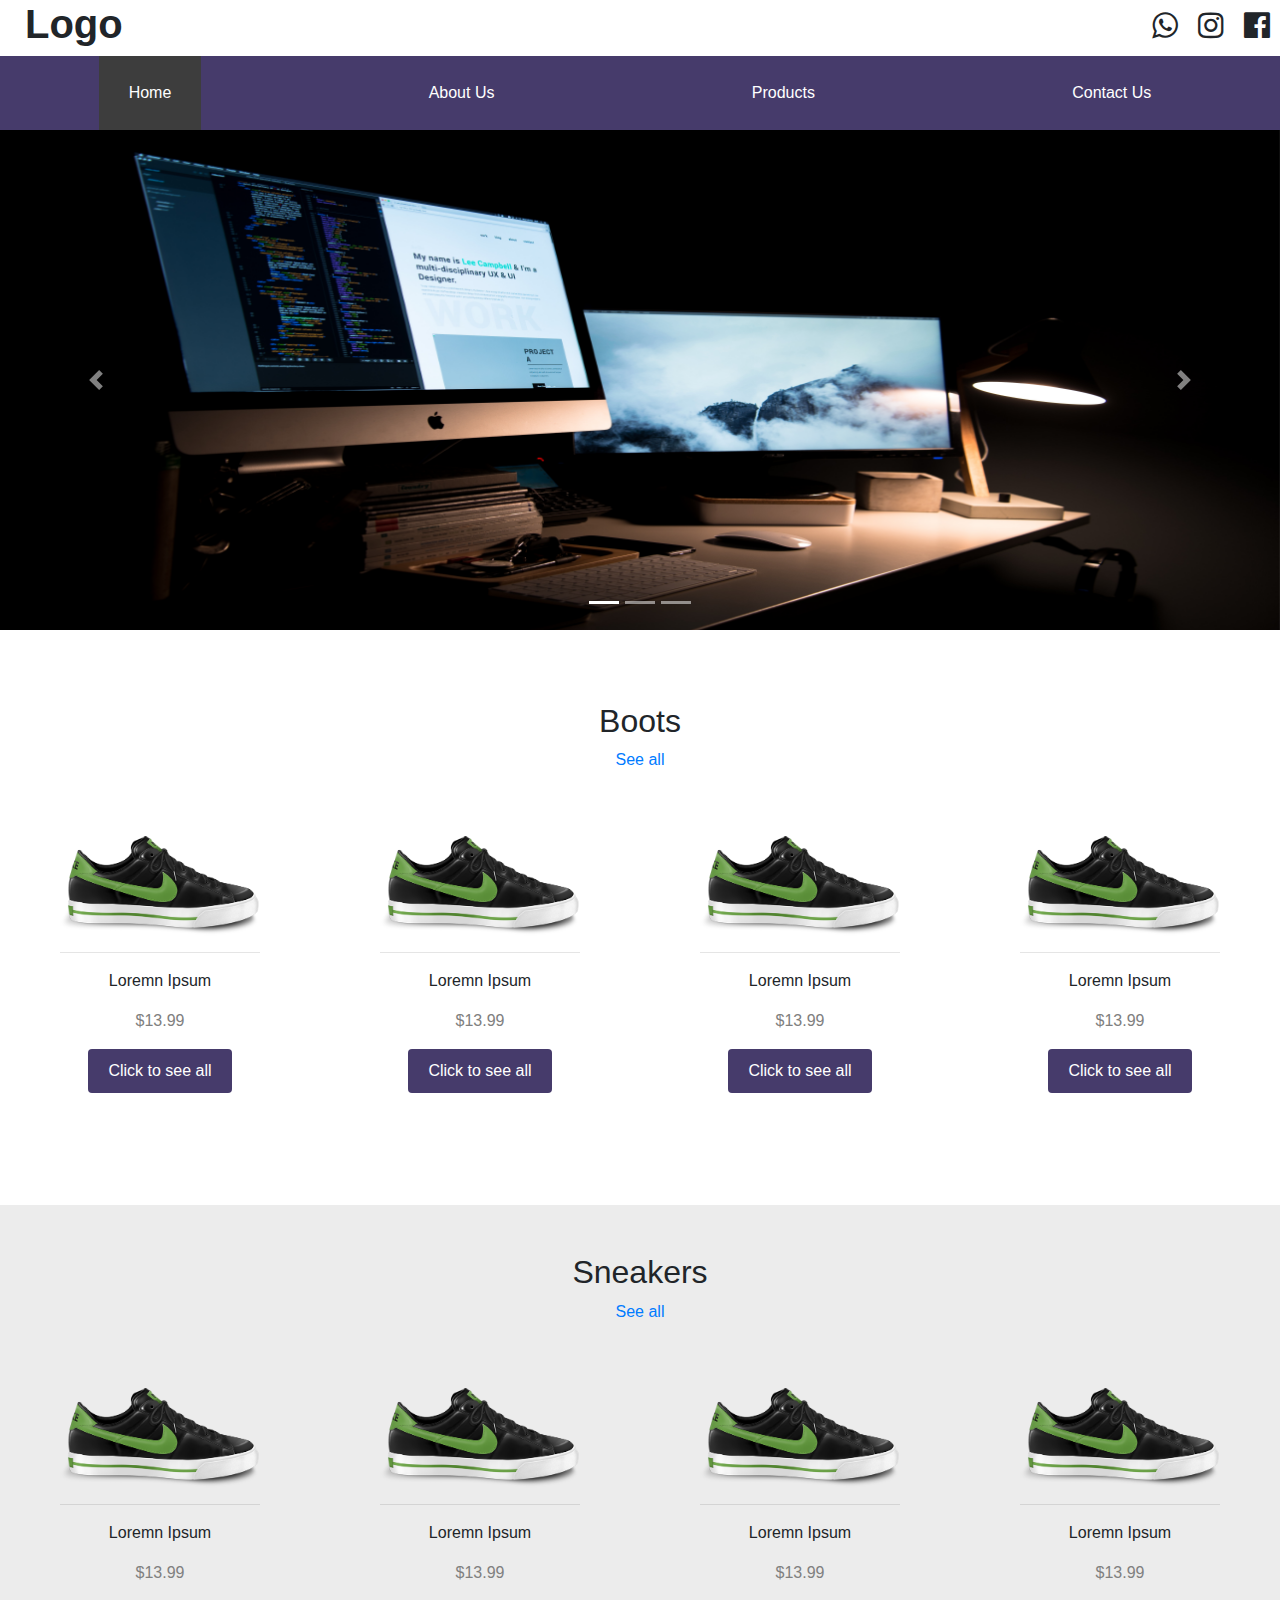
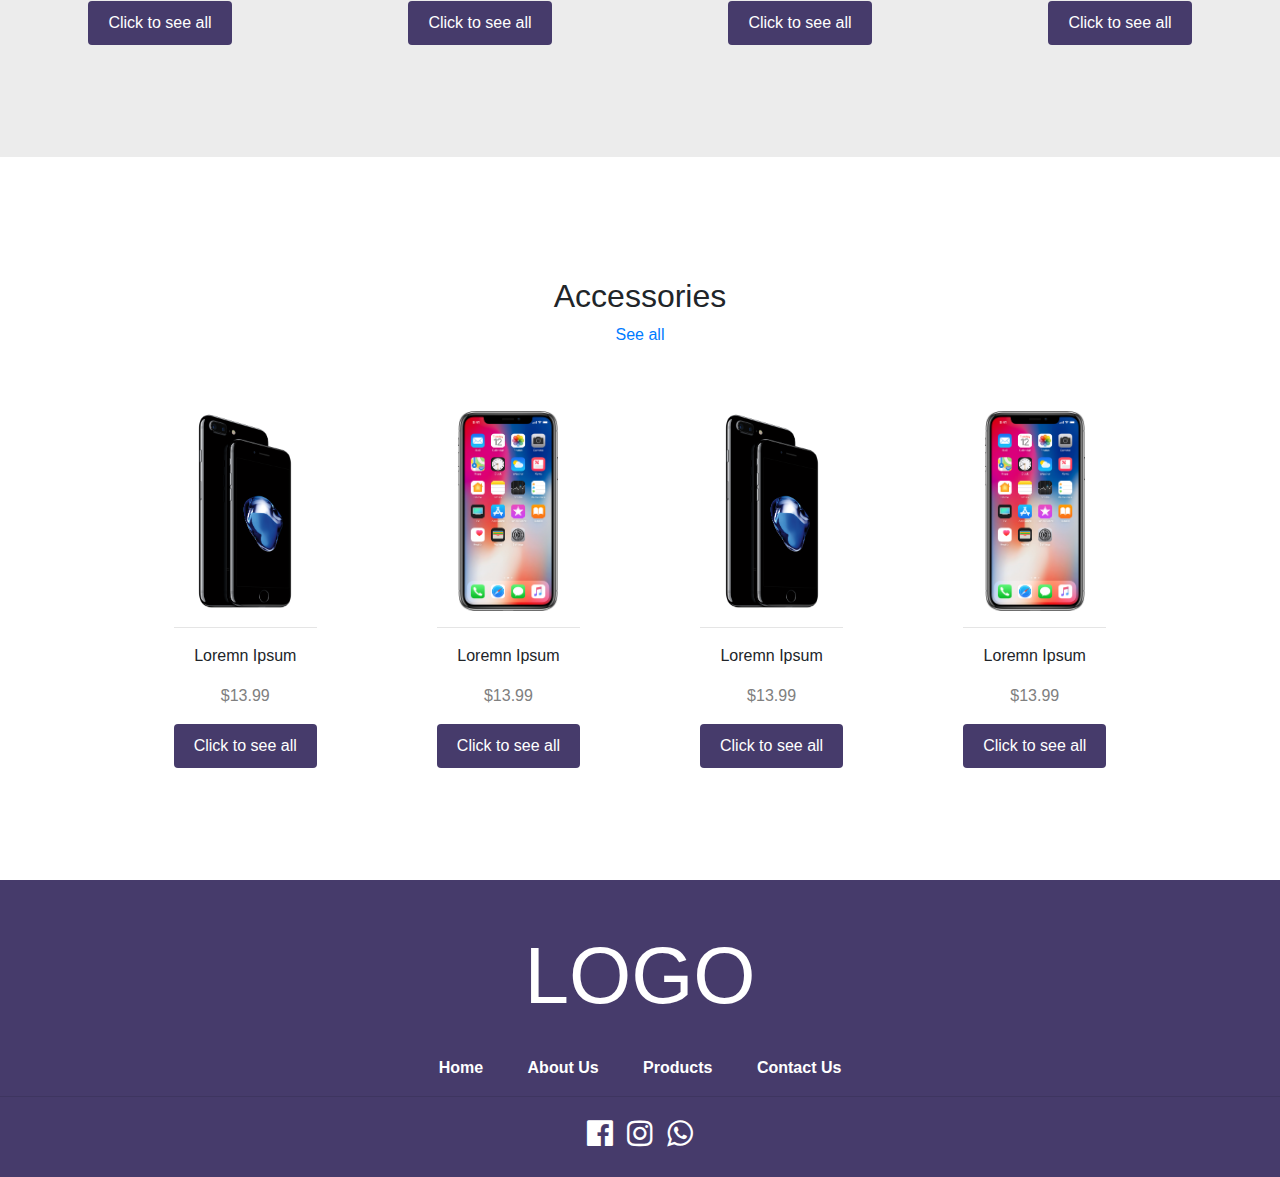
<file: Web Project 1/index.html>
<!DOCTYPE html>
<html>
<head>
	<title>Frontened</title>
	<meta charset="utf-8">
    <meta name="viewport" content="width=device-width, initial-scale=1">
    <link rel="stylesheet" type="text/css" href="./css/style.css">
    <link rel="stylesheet" href="https://maxcdn.bootstrapcdn.com/bootstrap/4.5.2/css/bootstrap.min.css">
    <link rel="stylesheet" href="https://cdnjs.cloudflare.com/ajax/libs/font-awesome/4.7.0/css/font-awesome.min.css">
    <link
      rel="shortcut icon"
      href="images/RESTO.png"/>
    <script src="./js/index.js"></script>
    <script src="https://ajax.googleapis.com/ajax/libs/jquery/3.5.1/jquery.min.js"></script>
    <script src="https://cdnjs.cloudflare.com/ajax/libs/popper.js/1.16.0/umd/popper.min.js"></script>
    <script src="https://maxcdn.bootstrapcdn.com/bootstrap/4.5.2/js/bootstrap.min.js"></script>


</head>
<body>
    <button onclick="topFunction()" id="myBtn" title="Go to top">Top</button>
	<div class="top">
	<!-- 	<img src="./images/wings logo.png" class="logo"> -->
	    <h1 class="logo" style="font-weight: bold;">Logo</h1>
	    <div>
	        <i class="fa fa-facebook-official icons" style="font-size: 30px"></i>
		    <i class="fa fa-instagram icons" style="font-size: 30px"></i>
		    <i class="fa fa-whatsapp icons" style="font-size: 30px;" ></i>
	    </div>
	</div>

	<div class="nav sticky-top" id="mynav">
        <li href="javascript:void(0);" class="icon"  onclick="myFunction()">
            <i class="fa fa-bars"></i>
        </li>
		<li  class="active">Home</li>
		<li  onclick="aboutus()">About Us</li>
		<li  onclick="products()">Products</li>
		<li  onclick="contactus()">Contact Us</li>
      
	</div>


	<div id="demo" class="carousel slide" data-ride="carousel">

        <!-- Indicators -->
        <ul class="carousel-indicators">
            <li data-target="#demo" data-slide-to="0" class="active"></li>
            <li data-target="#demo" data-slide-to="1"></li>
            <li data-target="#demo" data-slide-to="2"></li>
        </ul>
  
       <!-- The slideshow -->
       <div class="carousel-inner">
            <div class="carousel-item active">
                <img src="./images/img1.jpg" alt="Los Angeles" width="1100" height="500">
            </div>
            <div class="carousel-item">
                <img src="./images/img2.jpg" alt="Chicago" width="1100" height="500">  
            </div>
            <div class="carousel-item">
                <img src="./images/img3.jpg" alt="New York" width="1100" height="500">
            </div>
        </div>
  
        <!-- Left and right controls -->
        <a class="carousel-control-prev" href="#demo" data-slide="prev">
            <span class="carousel-control-prev-icon"></span>
        </a>
        <a class="carousel-control-next" href="#demo" data-slide="next">
            <span class="carousel-control-next-icon"></span>
        </a>
    </div>
    <br><br><br>
    <div class="gallery">
    	<h2>Boots</h2>
    	<a href="#" onclick="products()">See all</a><br><br>
    	<div class="row1">
    		<div class="column1">
    			<img src="./images/shoe.png" alt="shoe" class="shoe"><br><hr>
    			<p>Loremn Ipsum</p>
    			<p class="price">$13.99</p>
    			<button class="selfbutton" onclick="products()">Click to see all</button>
    		</div>
    		<div class="column1">
    			<img src="./images/shoe.png" alt="shoe" class="shoe"><br><hr>
    			<p>Loremn Ipsum</p>
    			<p class="price">$13.99</p>
    			<button class="selfbutton" onclick="products()">Click to see all</button>
    		</div>
    		<div class="column1">
    			<img src="./images/shoe.png" alt="shoe" class="shoe"><br><hr>
    			<p>Loremn Ipsum</p>
    			<p class="price">$13.99</p>
    			<button class="selfbutton" onclick="products()">Click to see all</button>
    		</div>
    			<div class="column1">
    			<img src="./images/shoe.png" alt="shoe" class="shoe"><br><hr>
    			<p>Loremn Ipsum</p>
    			<p class="price">$13.99</p>
    			<button class="selfbutton" onclick="products()">Click to see all</button>
    		</div>
    	</div>
    </div>

       <br><br><br>
    <div class="gallery2"><br><br>
    	<h2>Sneakers</h2>
    	<a href="#" onclick="products()">See all</a><br><br>
    	<div class="row1">
    		<div class="column1">
    			<img src="./images/shoe.png" alt="shoe" id="unk"  class="shoe" onmouseout="imagechange1()" onmouseover="imagechange()"><br><hr>
    			<p>Loremn Ipsum</p>
    			<p class="price">$13.99</p>
    			<button class="selfbutton" onclick="products()">Click to see all</button>
    		</div>
    		<div class="column1">
    			<img src="./images/shoe.png" alt="shoe" class="shoe"><br><hr>
    			<p>Loremn Ipsum</p>
    			<p class="price">$13.99</p>
    			<button class="selfbutton" onclick="products()">Click to see all</button>
    		</div>
    		<div class="column1">
    			<img src="./images/shoe.png" alt="shoe" class="shoe"><br><hr>
    			<p>Loremn Ipsum</p>
    			<p class="price">$13.99</p>
    			<button class="selfbutton" onclick="products()">Click to see all</button>
    		</div>
    			<div class="column1">
    			<img src="./images/shoe.png" alt="shoe" class="shoe"><br><hr>
    			<p>Loremn Ipsum</p>
    			<p class="price">$13.99</p>
    			<button class="selfbutton" onclick="products()">Click to see all</button>
    		</div>
    	</div><br><br><br>
    </div>

           <br><br><br>
    <div class="gallery"><br><br>
    	<h2>Accessories</h2>
    	<a href="#" onclick="products()">See all</a><br><br>
    	<div class="row1">
    		<div class="column1">
    			<img src="./images/iphone.png" alt="shoe" class="iphone"><br><hr>
    			<p>Loremn Ipsum</p>
    			<p class="price">$13.99</p>
    			<button class="selfbutton" onclick="products()">Click to see all</button>
    		</div>
    		<div class="column1">
    			<img src="./images/iphone 2.png" alt="shoe" class="iphone"><br><hr>
    			<p>Loremn Ipsum</p>
    			<p class="price">$13.99</p>
    			<button class="selfbutton" onclick="products()">Click to see all</button>
    		</div>
    		<div class="column1">
    			<img src="./images/iphone.png" alt="shoe" class="iphone"><br><hr>
    			<p>Loremn Ipsum</p>
    			<p class="price">$13.99</p>
    			<button class="selfbutton" onclick="products()">Click to see all</button>
    		</div>
    			<div class="column1">
    			<img src="./images/iphone 2.png" alt="shoe" class="iphone"><br><hr>
    			<p>Loremn Ipsum</p>
    			<p class="price">$13.99</p>
    			<button class="selfbutton" onclick="products()">Click to see all</button>
    		</div>
    	</div>
    </div><br><br><br>


    <div class="footer"><br><br>
        <h1 style="font-size: 80px; color: white;">LOGO</h1><br>
            <div class="links">
                <li >Home</li>
                <li  onclick="aboutus()">About Us</li>
                <li  onclick="products()">Products</li>
                <li  onclick="contactus()">Contact Us</li>
                <hr>

                <i class="fa fa-facebook-official f-icons " style="font-size: 30px; color:white;"></i>
                <i class="fa fa-instagram f-icons " style="font-size: 30px; color:white;"></i>
                <i class="fa fa-whatsapp f-icons " style="font-size: 30px; color:white;" ></i>
                <br><br>
        </div>
    </div>




<script type="text/javascript">
    var mybutton = document.getElementById("myBtn");
 
      // When the user scrolls down 20px from the top of the document, show the button
    window.onscroll = function() {scrollFunction()};

    function scrollFunction() {
        if (document.body.scrollTop > 20 || document.documentElement.scrollTop > 20) {
            mybutton.style.display = "block";
        }
        else {
            mybutton.style.display = "none";
        }
    }

    // When the user clicks on the button, scroll to the top of the document
    function topFunction() {
        document.body.scrollTop = 0;
        document.documentElement.scrollTop = 0;
    }
    function myFunction(){
        var x= document.getElementById('mynav');
        if(x.className === "nav"){
            x.className +=" responsive";
        }
        else{
            x.className="nav";
        }
    }


	function aboutus()
	{
		window.location.href="./Pages/about us.html";
	}
	function products()
	{
		window.location.href="./Pages/products.html";
	}
	function contactus()
	{
		window.location.href="./Pages/contact us.html";
	}
	
</script>
</body>
</html>
</file>
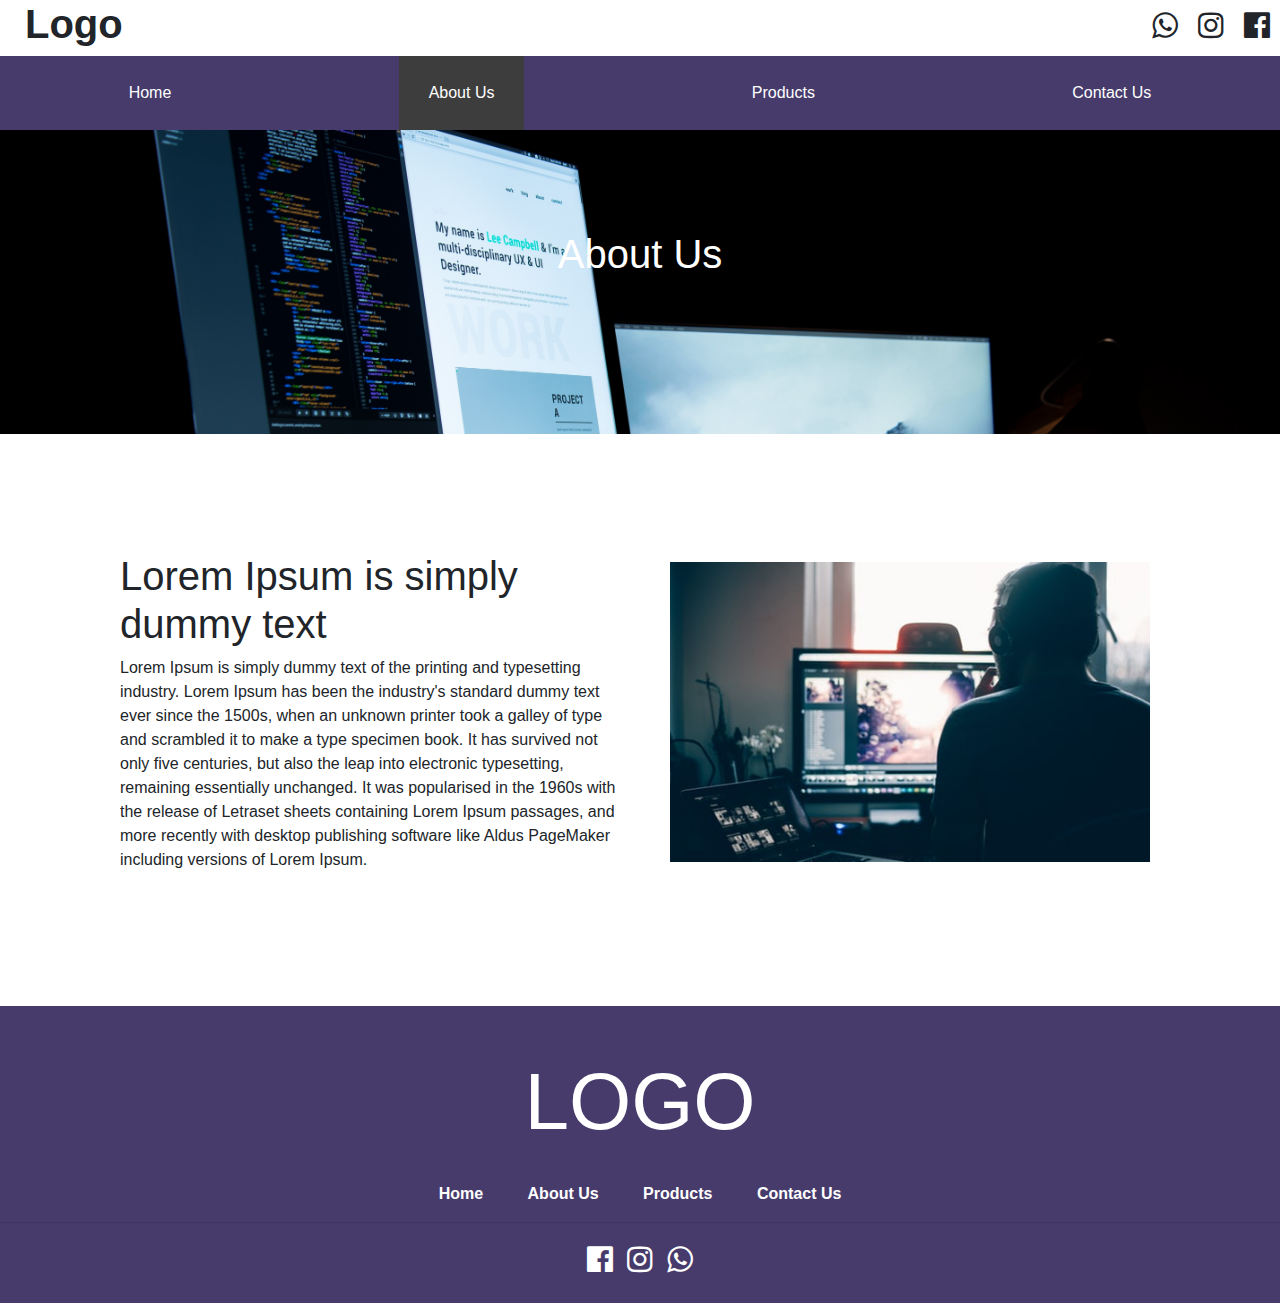
<file: Web Project 1/Pages/about us.html>
<!DOCTYPE html>
<html>
<head>
	<title>About</title>
	<meta charset="utf-8">
    <meta name="viewport" content="width=device-width, initial-scale=1">
    <link rel="stylesheet" type="text/css" href="../css/style.css">
    <link rel="stylesheet" href="https://maxcdn.bootstrapcdn.com/bootstrap/4.5.2/css/bootstrap.min.css">
    <link rel="stylesheet" href="https://cdnjs.cloudflare.com/ajax/libs/font-awesome/4.7.0/css/font-awesome.min.css">
    <script src="../js/index.js"></script>
    <script src="https://ajax.googleapis.com/ajax/libs/jquery/3.5.1/jquery.min.js"></script>
    <script src="https://cdnjs.cloudflare.com/ajax/libs/popper.js/1.16.0/umd/popper.min.js"></script>
    <script src="https://maxcdn.bootstrapcdn.com/bootstrap/4.5.2/js/bootstrap.min.js"></script>
</head>
<body>
 <button onclick="topFunction()" id="myBtn" title="Go to top">Top</button>
	<div class="top">
	<!-- 	<img src="./images/wings logo.png" class="logo"> -->
	    <h1 class="logo" style="font-weight: bold;" onclick="home()">Logo</h1>
	    <div>
	        <i class="fa fa-facebook-official icons" style="font-size: 30px"></i>
		    <i class="fa fa-instagram icons" style="font-size: 30px"></i>
		    <i class="fa fa-whatsapp icons" style="font-size: 30px;" ></i>
	    </div>
	</div>

    <div class="nav sticky-top" id="mynav">
        <li href="javascript:void(0);" class="icon"  onclick="myFunction()">
            <i class="fa fa-bars"></i>
        </li>
        <li  onclick="home()">Home</li>
        <li  class="active" >About Us</li>
        <li  onclick="product()">Products</li>
        <li  onclick="contact()">Contact Us</li>
      
    </div>

	<div class="banner">
	    <h1 style="text-align: center;">About Us</h1><br><br>
    </div><br><br>

    <div class="row2">
    	<div class="side1">
    		<h1>Lorem Ipsum is simply dummy text </h1>
    		<p>Lorem Ipsum is simply dummy text of the printing and typesetting industry. Lorem Ipsum has been the industry's standard dummy text ever since the 1500s, when an unknown printer took a galley of type and scrambled it to make a type specimen book. It has survived not only five centuries, but also the leap into electronic typesetting, remaining essentially unchanged. It was popularised in the 1960s with the release of Letraset sheets containing Lorem Ipsum passages, and more recently with desktop publishing software like Aldus PageMaker including versions of Lorem Ipsum.</p>
    	</div>

    	<div class="side2">
    		<img src="../images/img3.jpg" style="max-width: 500px;max-height: 300px;">
    	</div>
    </div><br><br>

    <div class="footer"><br><br>
        <h1 style="font-size: 80px; color: white;">LOGO</h1><br>
            <div class="links">
                <li  onclick="home()">Home</li>
                <li >About Us</li>
                <li  onclick="product()">Products</li>
                <li  onclick="contact()">Contact Us</li>
                <hr>

                <i class="fa fa-facebook-official f-icons " style="font-size: 30px; color:white;"></i>
                <i class="fa fa-instagram f-icons " style="font-size: 30px; color:white;"></i>
                <i class="fa fa-whatsapp f-icons " style="font-size: 30px; color:white;" ></i>
                <br><br>
        </div>
    </div>
    <script >
            var mybutton = document.getElementById("myBtn");
 
      // When the user scrolls down 20px from the top of the document, show the button
    window.onscroll = function() {scrollFunction()};

    function scrollFunction() {
        if (document.body.scrollTop > 20 || document.documentElement.scrollTop > 20) {
            mybutton.style.display = "block";
        }
        else {
            mybutton.style.display = "none";
        }
    }

    // When the user clicks on the button, scroll to the top of the document
    function topFunction() {
        document.body.scrollTop = 0;
        document.documentElement.scrollTop = 0;
    }
    function myFunction(){
        var x= document.getElementById('mynav');
        if(x.className === "nav"){
            x.className +=" responsive";
        }
        else{
            x.className="nav";
        }
    }
        
    </script>


</body>
</html>
</file>
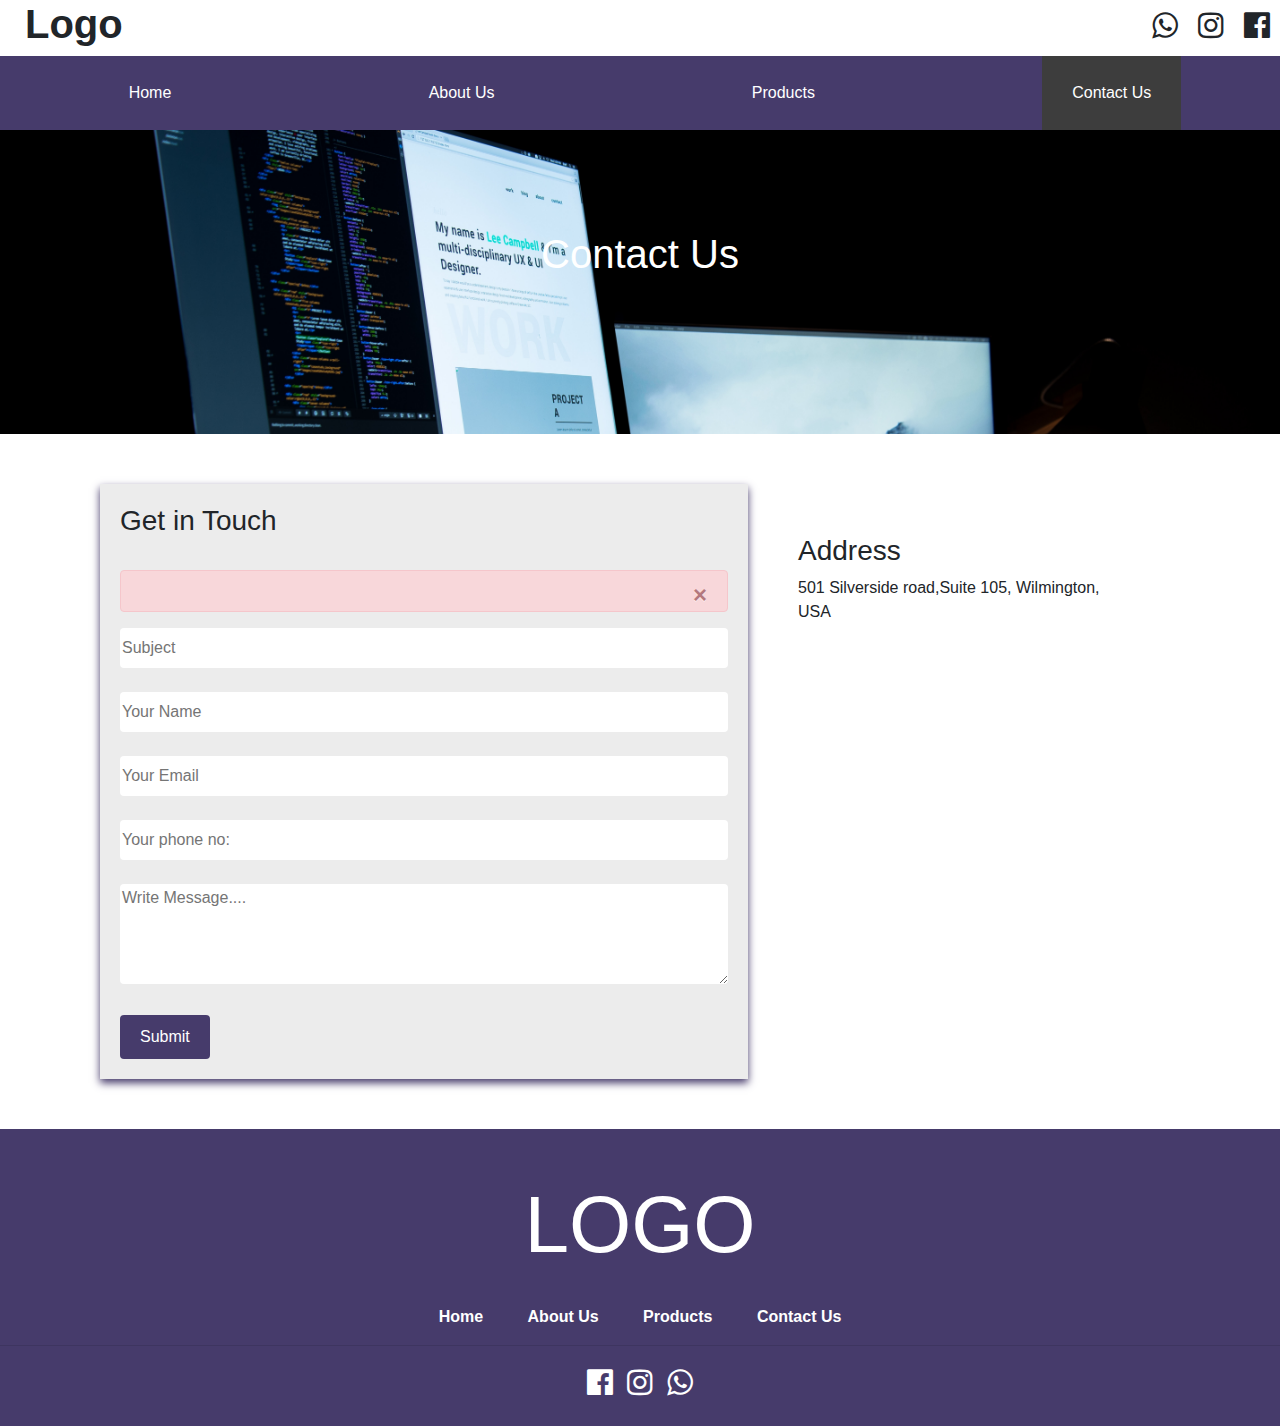
<file: Web Project 1/Pages/contact us.html>
<!DOCTYPE html>
<html>
<head>
	<title>Contact</title>
	<meta charset="utf-8">
    <meta name="viewport" content="width=device-width, initial-scale=1">
    <link rel="stylesheet" type="text/css" href="../css/style.css">
    <link rel="stylesheet" href="https://maxcdn.bootstrapcdn.com/bootstrap/4.5.2/css/bootstrap.min.css">
    <link rel="stylesheet" href="https://cdnjs.cloudflare.com/ajax/libs/font-awesome/4.7.0/css/font-awesome.min.css">
    <script src="../js/index.js"></script>
    <script src="https://ajax.googleapis.com/ajax/libs/jquery/3.5.1/jquery.min.js"></script>
    <script src="https://cdnjs.cloudflare.com/ajax/libs/popper.js/1.16.0/umd/popper.min.js"></script>
    <script src="https://maxcdn.bootstrapcdn.com/bootstrap/4.5.2/js/bootstrap.min.js"></script>
</head>
<body>

	<div class="top">
	<!-- 	<img src="./images/wings logo.png" class="logo"> -->
	    <h1 class="logo" style="font-weight: bold;" onclick="home()">Logo</h1>
	    <div>
	        <i class="fa fa-facebook-official icons" style="font-size: 30px"></i>
		    <i class="fa fa-instagram icons" style="font-size: 30px"></i>
		    <i class="fa fa-whatsapp icons" style="font-size: 30px;" ></i>
	    </div>
	</div>

    <div class="nav sticky-top" id="mynav">
        <li href="javascript:void(0);" class="icon"  onclick="myFunction()">
            <i class="fa fa-bars"></i>
        </li>
        <li  onclick="home()">Home</li>
        <li  onclick="about()">About Us</li>
        <li  onclick="product()">Products</li>
        <li  class="active" >Contact Us</li>
    </div>


	<div class="banner">
	    <h1 style="text-align: center;">Contact Us</h1><br><br>
    </div>

    <div class="row3">
    	<div class="side3">
    	<h3>Get in Touch</h3><br>
        <div class="alert alert-danger alert-dismissible">
            <a href="#" class="close" data-dismiss="alert" aria-label="close">&times;</a>
            <strong><p id="demo"></p></strong>
        </div>
    	<form onsubmit="alertdemo();return false;">
    		<input type="text" name="subject" placeholder="Subject"><br><br>
    		<input type="text" name="name" id="name" placeholder="Your Name" required><br><br>
    		<input type="email" name="email" placeholder="Your Email" required><br><br>
    		<input type="phone" name="phone" placeholder="Your phone no:" required><br><br>
    		<textarea rows="4" cols="50" placeholder="Write Message...."></textarea>
    		<br><br>
    		<button type="submit" class="selfbutton">Submit</button>
    	</form>
    	</div>

    	<div class="side4">
    		<h3>Address</h3>
    		<p>501 Silverside road,Suite 105, Wilmington, USA</p>
    		<div class="mapouter"><div class="gmap_canvas"><iframe class="gmap_iframe" frameborder="0" scrolling="no" marginheight="0" marginwidth="0" src="https://maps.google.com/maps?width=600&amp;height=400&amp;hl=en&amp;q=Wilmington&amp;t=&amp;z=14&amp;ie=UTF8&amp;iwloc=B&amp;output=embed"></iframe><a href="https://embedgooglemap.xyz/"></a></div><style>.mapouter{position:relative;text-align:right;width:300px;height:300px;}.gmap_canvas {overflow:hidden;background:none!important;width:300px;height:300px;}.gmap_iframe {width:300px!important;height:300px!important;}</style></div>
    	</div>
    </div>

    

    <div class="footer"><br><br>
        <h1 style="font-size: 80px; color: white;">LOGO</h1><br>
            <div class="links">
                <li  onclick="home()">Home</li>
                <li  onclick="about()">About Us</li>
                <li  onclick="product()">Products</li>
                <li>Contact Us</li>
                <hr>

                <i class="fa fa-facebook-official f-icons " style="font-size: 30px; color:white;"></i>
                <i class="fa fa-instagram f-icons " style="font-size: 30px; color:white;"></i>
                <i class="fa fa-whatsapp f-icons " style="font-size: 30px; color:white;" ></i>
                <br><br>
        </div>
    </div>
     <button onclick="topFunction()" id="myBtn" title="Go to top">Top</button>
<script >
    
	    var mybutton = document.getElementById("myBtn");
 
      // When the user scrolls down 20px from the top of the document, show the button
    window.onscroll = function() {scrollFunction()};

    function scrollFunction() {
        if (document.body.scrollTop > 20 || document.documentElement.scrollTop > 20) {
            mybutton.style.display = "block";
        }
        else {
            mybutton.style.display = "none";
        }
    }

    // When the user clicks on the button, scroll to the top of the document
    function topFunction() {
        document.body.scrollTop = 0;
        document.documentElement.scrollTop = 0;
    }
    function myFunction(){
        var x= document.getElementById('mynav');
        if(x.className === "nav"){
            x.className +=" responsive";
        }
        else{
            x.className="nav";
        }
    }
	function alertdemo()
	{
		var a=document.getElementById('name').value;

		if(a.length < 9)
		{
			document.getElementById('demo').innerHTML="Name length should be greate than 9! ";
		//	alert("Name is not Valid!");
		}
		else
		{
			alert("Submitted!");
		}

	}
</script>

</body>
</html>
</file>
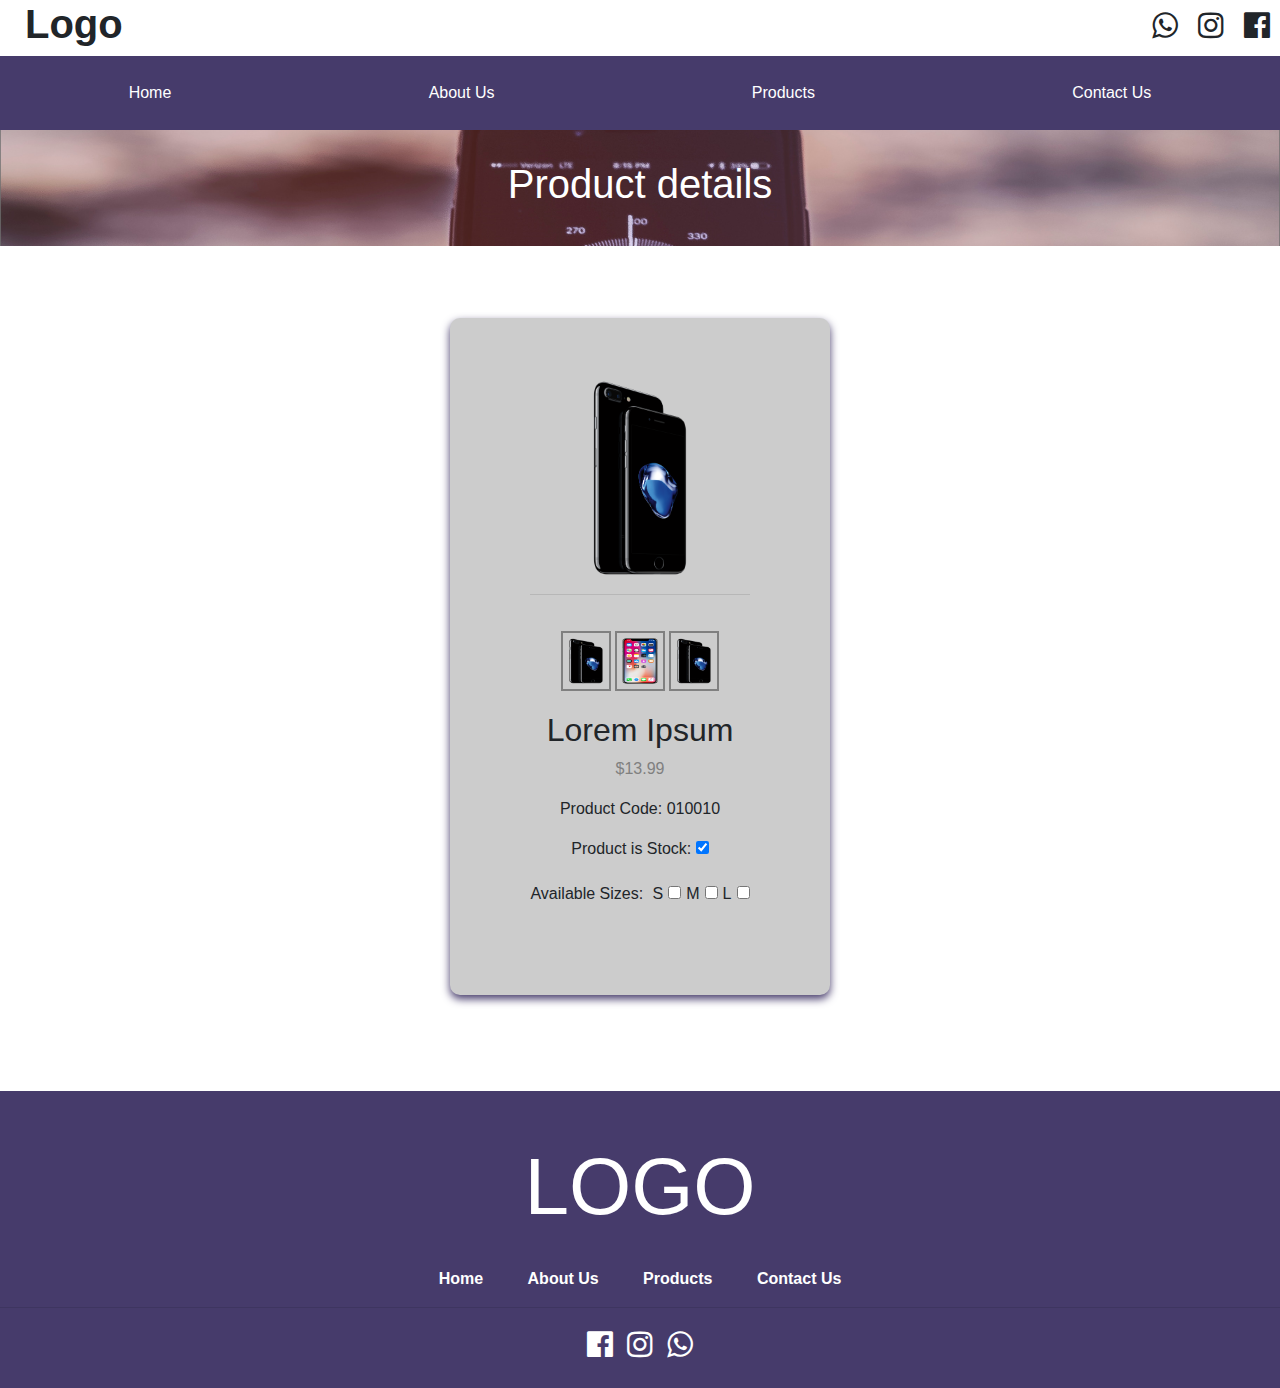
<file: Web Project 1/Pages/details 2.html>
<!DOCTYPE html>
<html>
<head>
	<title>Product details</title>
	<meta charset="utf-8">
    <meta name="viewport" content="width=device-width, initial-scale=1">
    <link rel="stylesheet" type="text/css" href="../css/style.css">
    <script src="../js/index.js"></script>
    <link rel="stylesheet" href="https://maxcdn.bootstrapcdn.com/bootstrap/4.5.2/css/bootstrap.min.css">
    <link rel="stylesheet" href="https://cdnjs.cloudflare.com/ajax/libs/font-awesome/4.7.0/css/font-awesome.min.css">
    <script src="https://ajax.googleapis.com/ajax/libs/jquery/3.5.1/jquery.min.js"></script>
    <script src="https://cdnjs.cloudflare.com/ajax/libs/popper.js/1.16.0/umd/popper.min.js"></script>
    <script src="https://maxcdn.bootstrapcdn.com/bootstrap/4.5.2/js/bootstrap.min.js"></script>
</head>
<body>

	<div class="top">
	<!-- 	<img src="./images/wings logo.png" class="logo"> -->
	    <h1 class="logo" style="font-weight: bold;" onclick="home()">Logo</h1>
	    <div>
	        <i class="fa fa-facebook-official icons" style="font-size: 30px"></i>
		    <i class="fa fa-instagram icons" style="font-size: 30px"></i>
		    <i class="fa fa-whatsapp icons" style="font-size: 30px;" ></i>
	    </div>
	</div>

    <div class="nav sticky-top" id="mynav">
        <li href="javascript:void(0);" class="icon"  onclick="myFunction()">
            <i class="fa fa-bars"></i>
        </li>
        <li  onclick="home()">Home</li>
        <li  onclick="about()">About Us</li>
        <li  onclick="product()">Products</li>
        <li  onclick="contact()">Contact Us</li>
      
    </div>

    <div class="back">
	    <h1 style="text-align: center;">Product details</h1><br><br>
    </div><br><br><br>

	<div class="row1">
		<div class="column2">
			<img src="../images/iphone.png" id="sh" class="iphone"><hr>
			<div class="shoe1">
				<img src="../images/iphone.png" onclick="changeimg3()" style="padding: 5px;height: 60px;width: 50px; border:2px solid grey;">
				<img src="../images/iphone 2.png" onclick="changeimg2()" style="padding: 5px;height: 60px;width: 50px;border:2px solid grey;">
				<img src="../images/iphone.png" onclick="changeimg3()" style="padding: 5px;height: 60px;width: 50px;border:2px solid grey;">
			</div>
			<h2>Lorem Ipsum</h2>
			<p style="color: grey;">$13.99 </p>
			<p>Product Code: 010010</p>
			<p>Product is Stock: <input type="checkbox" name="yes" checked=""></p>
			<p>Available Sizes:  <label style="padding: 5px;">S</label><input type="checkbox" name="small"><label style="padding: 5px;">M</label><input type="checkbox" name="small"><label style="padding: 5px;">L</label><input type="checkbox" name="small"></p>

		</div>
	</div><br><br><br><br>


    <div class="footer"><br><br>
        <h1 style="font-size: 80px; color: white;">LOGO</h1><br>
            <div class="links">
                <li  onclick="home()">Home</li>
                <li  onclick="about()">About Us</li>
                <li  onclick="product()">Products</li>
                <li  onclick="contact()">Contact Us</li>
                <hr>

                <i class="fa fa-facebook-official f-icons " style="font-size: 30px; color:white;"></i>
                <i class="fa fa-instagram f-icons " style="font-size: 30px; color:white;"></i>
                <i class="fa fa-whatsapp f-icons " style="font-size: 30px; color:white;" ></i>
                <br><br>
        </div>
    </div>
     <button onclick="topFunction()" id="myBtn" title="Go to top">Top</button>
 <script >
 	    var mybutton = document.getElementById("myBtn");
 
      // When the user scrolls down 20px from the top of the document, show the button
    window.onscroll = function() {scrollFunction()};

    function scrollFunction() {
        if (document.body.scrollTop > 20 || document.documentElement.scrollTop > 20) {
            mybutton.style.display = "block";
        }
        else {
            mybutton.style.display = "none";
        }
    }

    // When the user clicks on the button, scroll to the top of the document
    function topFunction() {
        document.body.scrollTop = 0;
        document.documentElement.scrollTop = 0;
    }
    function myFunction(){
        var x= document.getElementById('mynav');
        if(x.className === "nav"){
            x.className +=" responsive";
        }
        else{
            x.className="nav";
        }
    }
 </script>


    


</body>
</html>
</file>
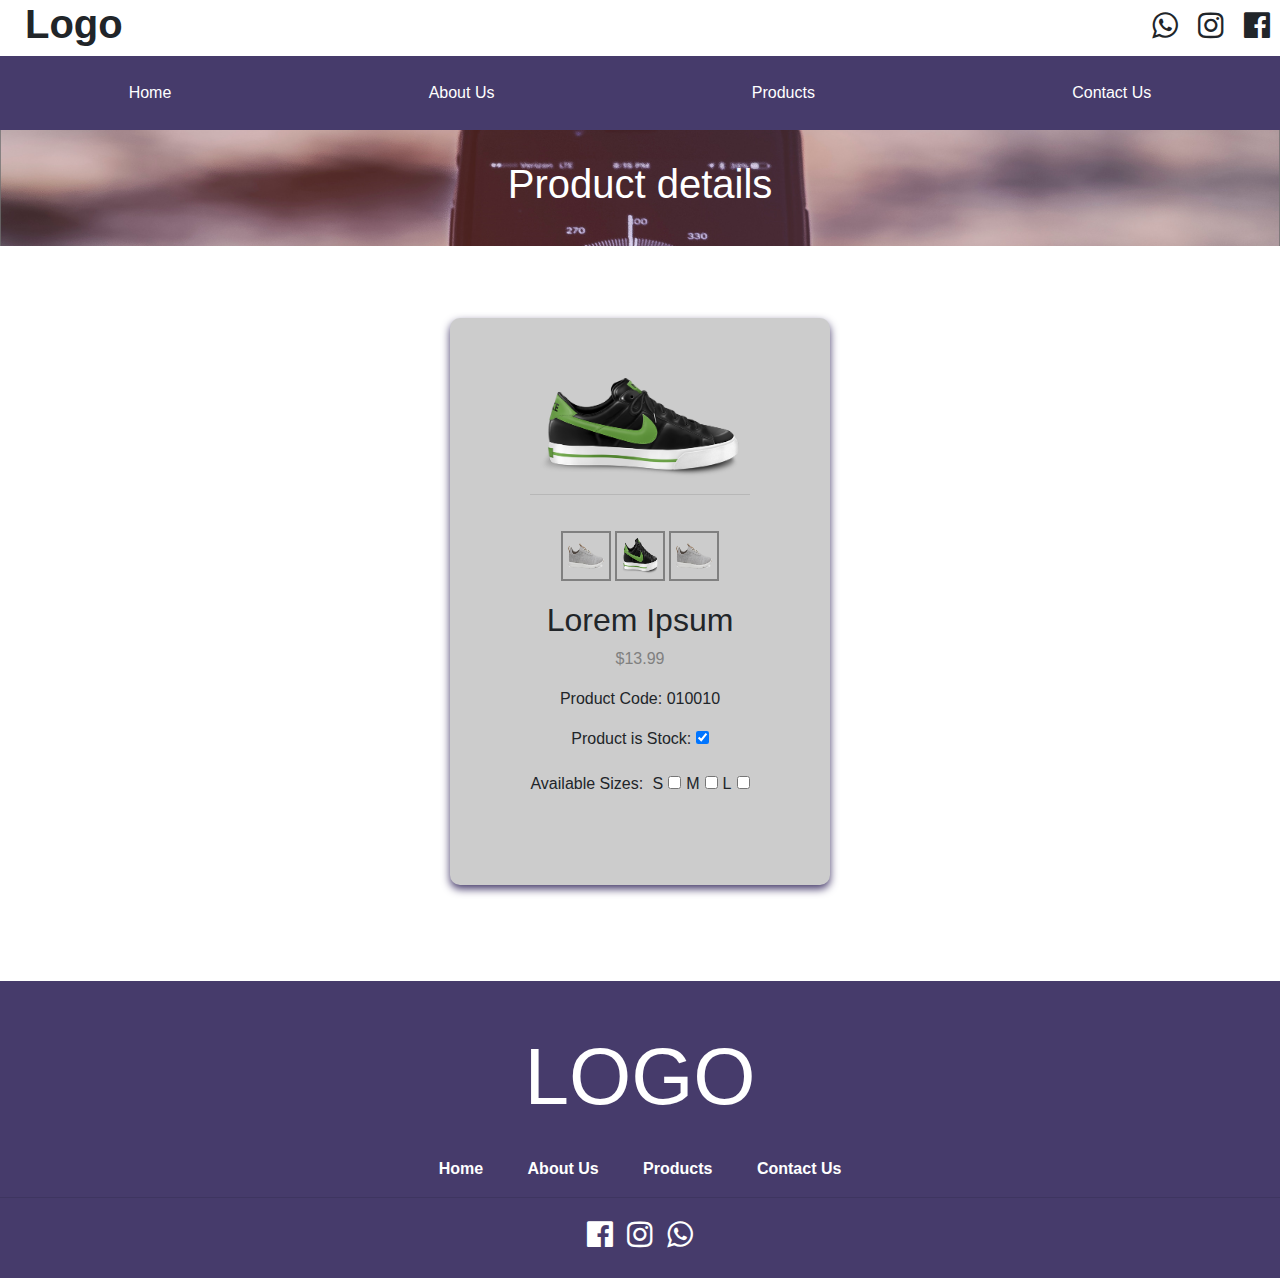
<file: Web Project 1/Pages/product details.html>
<!DOCTYPE html>
<html>
<head>
	<title>Product details</title>
	<meta charset="utf-8">
    <meta name="viewport" content="width=device-width, initial-scale=1">
    <link rel="stylesheet" type="text/css" href="../css/style.css">
    <script src="../js/index.js"></script>
    <link rel="stylesheet" href="https://maxcdn.bootstrapcdn.com/bootstrap/4.5.2/css/bootstrap.min.css">
    <link rel="stylesheet" href="https://cdnjs.cloudflare.com/ajax/libs/font-awesome/4.7.0/css/font-awesome.min.css">
    <script src="https://ajax.googleapis.com/ajax/libs/jquery/3.5.1/jquery.min.js"></script>
    <script src="https://cdnjs.cloudflare.com/ajax/libs/popper.js/1.16.0/umd/popper.min.js"></script>
    <script src="https://maxcdn.bootstrapcdn.com/bootstrap/4.5.2/js/bootstrap.min.js"></script>
</head>
<body>
 <button onclick="topFunction()" id="myBtn" title="Go to top">Top</button>
	<div class="top">
	<!-- 	<img src="./images/wings logo.png" class="logo"> -->
	    <h1 class="logo" style="font-weight: bold;" onclick="home()">Logo</h1>
	    <div>
	        <i class="fa fa-facebook-official icons" style="font-size: 30px"></i>
		    <i class="fa fa-instagram icons" style="font-size: 30px"></i>
		    <i class="fa fa-whatsapp icons" style="font-size: 30px;" ></i>
	    </div>
	</div>

      <div class="nav sticky-top" id="mynav">
        <li href="javascript:void(0);" class="icon"  onclick="myFunction()">
            <i class="fa fa-bars"></i>
        </li>
        <li  onclick="home()">Home</li>
        <li  onclick="about()">About Us</li>
        <li  onclick="product()">Products</li>
        <li  onclick="contact()">Contact Us</li>
      
    </div>

    <div class="back">
	    <h1 style="text-align: center;">Product details</h1><br><br>
    </div><br><br><br>

	<div class="row1">
		<div class="column2">
			<img src="../images/shoe.png" id="sh" class="shoe"><hr>
			<div class="shoe1">
				<img src="../images/sneakers.png" onclick="changeimg()" style="padding: 5px;height: 50px;width: 50px; border:2px solid grey;">
				<img src="../images/shoe.png" onclick="changeimg1()" style="padding: 5px;height: 50px;width: 50px;border:2px solid grey;">
				<img src="../images/sneakers.png" onclick="changeimg()" style="padding: 5px;height: 50px;width: 50px;border:2px solid grey;">
			</div>
			<h2>Lorem Ipsum</h2>
			<p style="color: grey;">$13.99 </p>
			<p>Product Code: 010010</p>
			<p>Product is Stock: <input type="checkbox" name="yes" checked=""></p>
			<p>Available Sizes:  <label style="padding: 5px;">S</label><input type="checkbox" name="small"><label style="padding: 5px;">M</label><input type="checkbox" name="small"><label style="padding: 5px;">L</label><input type="checkbox" name="small"></p>

		</div>
	</div><br><br><br><br>

    <div class="footer"><br><br>
        <h1 style="font-size: 80px; color: white;">LOGO</h1><br>
            <div class="links">
                <li  onclick="home()">Home</li>
                <li  onclick="about()">About Us</li>
                <li  onclick="product()">Products</li>
                <li  onclick="contact()">Contact Us</li>
                <hr>

                <i class="fa fa-facebook-official f-icons " style="font-size: 30px; color:white;"></i>
                <i class="fa fa-instagram f-icons " style="font-size: 30px; color:white;"></i>
                <i class="fa fa-whatsapp f-icons " style="font-size: 30px; color:white;" ></i>
                <br><br>
        </div>
    </div>
<script>
	    var mybutton = document.getElementById("myBtn");
 
      // When the user scrolls down 20px from the top of the document, show the button
    window.onscroll = function() {scrollFunction()};

    function scrollFunction() {
        if (document.body.scrollTop > 20 || document.documentElement.scrollTop > 20) {
            mybutton.style.display = "block";
        }
        else {
            mybutton.style.display = "none";
        }
    }

    // When the user clicks on the button, scroll to the top of the document
    function topFunction() {
        document.body.scrollTop = 0;
        document.documentElement.scrollTop = 0;
    }
    function myFunction(){
        var x= document.getElementById('mynav');
        if(x.className === "nav"){
            x.className +=" responsive";
        }
        else{
            x.className="nav";
        }
    }
</script>

    


</body>
</html>
</file>
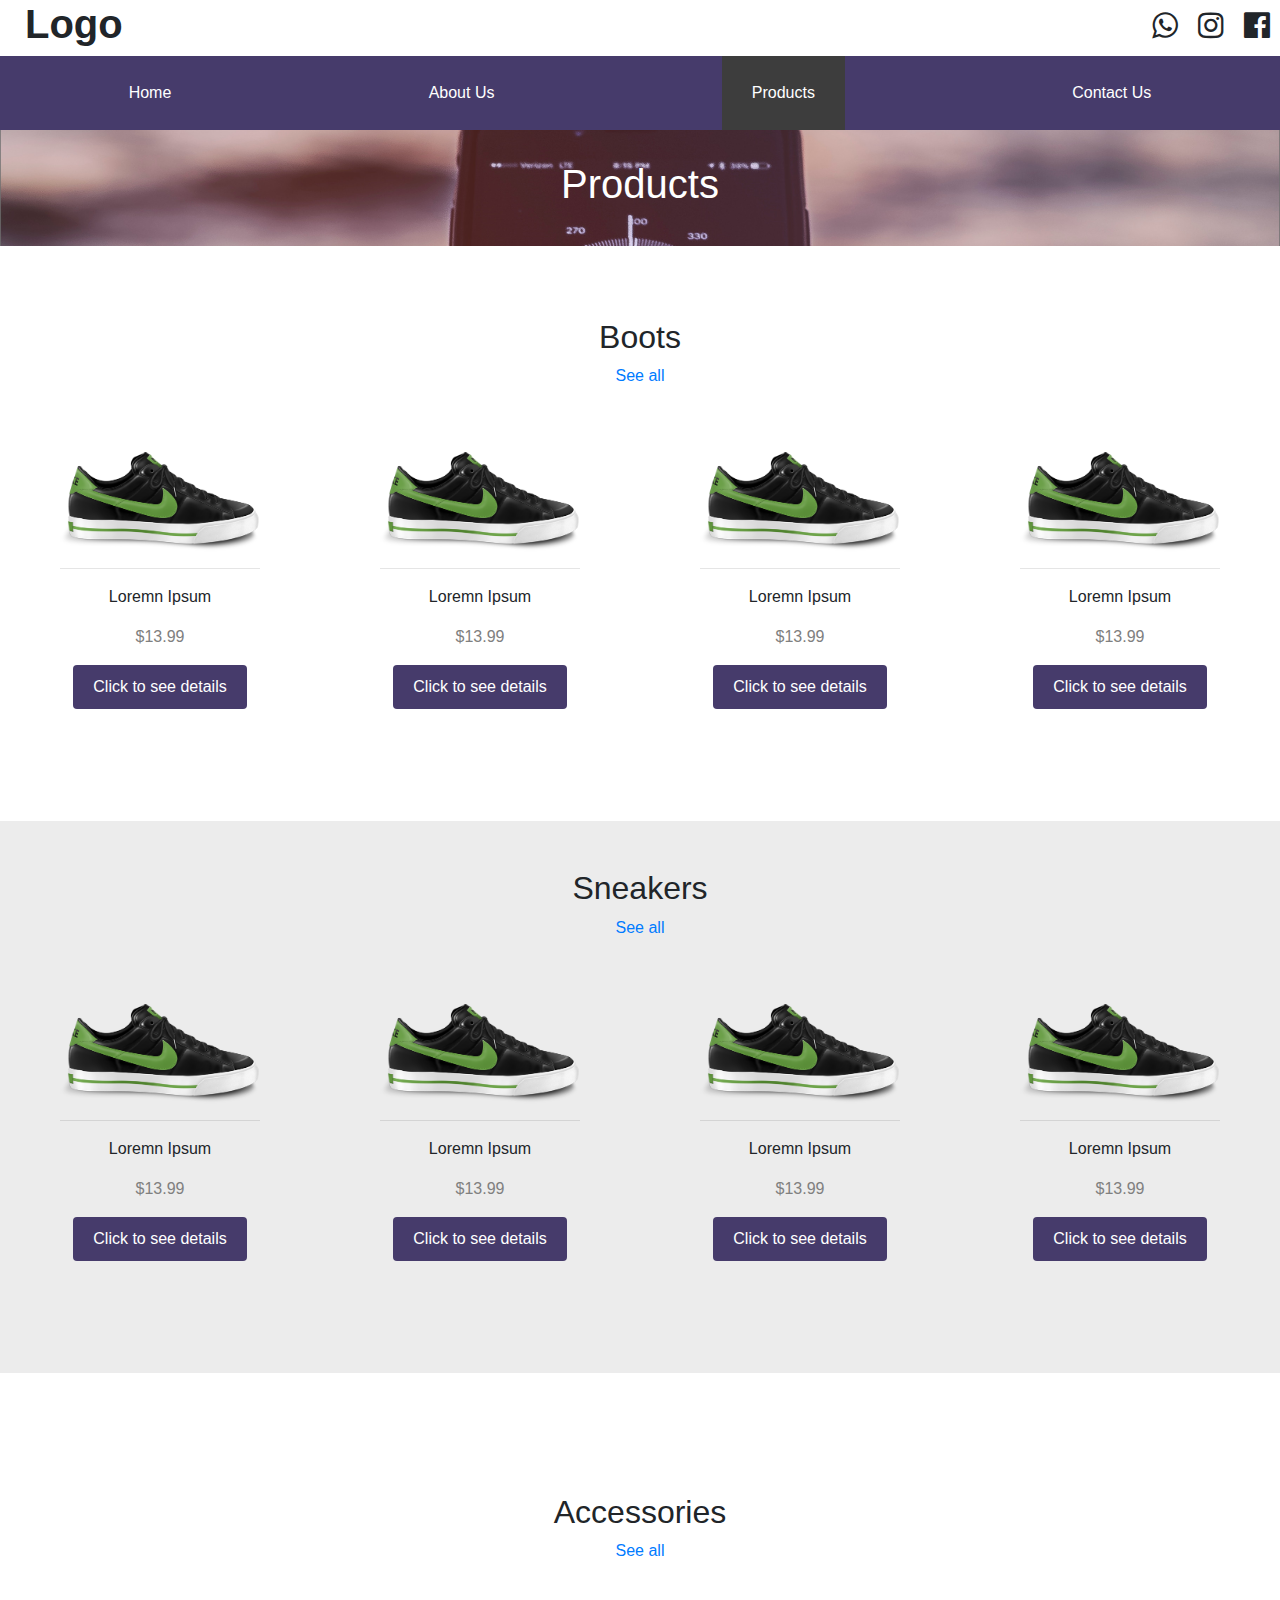
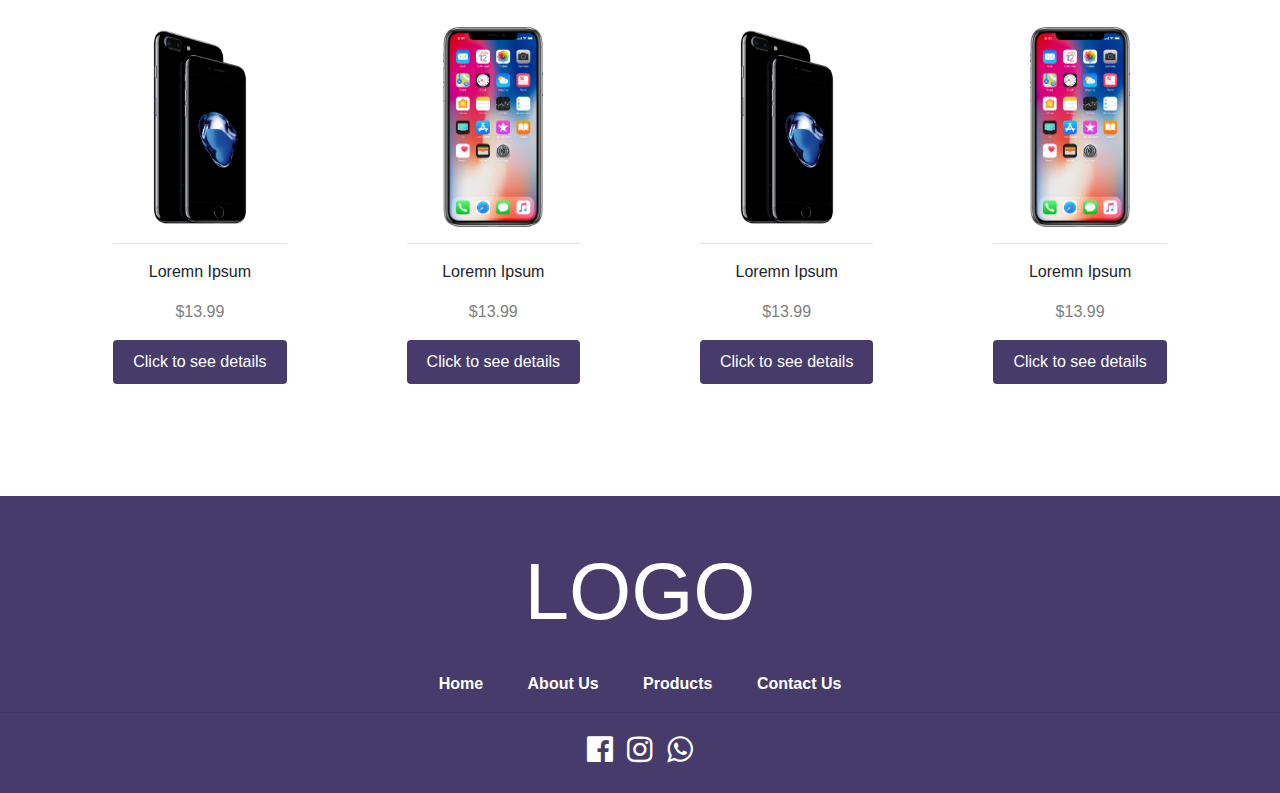
<file: Web Project 1/Pages/products.html>
<!DOCTYPE html>
<html>
<head>
	<title>Products</title>
	<meta charset="utf-8">
    <meta name="viewport" content="width=device-width, initial-scale=1">
    <link rel="stylesheet" type="text/css" href="../css/style.css">
    <link rel="stylesheet" href="https://maxcdn.bootstrapcdn.com/bootstrap/4.5.2/css/bootstrap.min.css">
    <link rel="stylesheet" href="https://cdnjs.cloudflare.com/ajax/libs/font-awesome/4.7.0/css/font-awesome.min.css">
    <script src="../js/index.js"></script>
    <script src="https://ajax.googleapis.com/ajax/libs/jquery/3.5.1/jquery.min.js"></script>
    <script src="https://cdnjs.cloudflare.com/ajax/libs/popper.js/1.16.0/umd/popper.min.js"></script>
    <script src="https://maxcdn.bootstrapcdn.com/bootstrap/4.5.2/js/bootstrap.min.js"></script>
</head>
<body>

	<div class="top">
	<!-- 	<img src="./images/wings logo.png" class="logo"> -->
	    <h1 class="logo" style="font-weight: bold;" onclick="home()">Logo</h1>
	    <div>
	        <i class="fa fa-facebook-official icons" style="font-size: 30px"></i>
		    <i class="fa fa-instagram icons" style="font-size: 30px"></i>
		    <i class="fa fa-whatsapp icons" style="font-size: 30px;" ></i>
	    </div>
	</div>


    <div class="nav sticky-top" id="mynav">
        <li href="javascript:void(0);" class="icon"  onclick="myFunction()">
            <i class="fa fa-bars"></i>
        </li>
        <li  onclick="home()">Home</li>
        <li  onclick="about()">About Us</li>
        <li  class="active">Products</li>
        <li  onclick="contact()">Contact Us</li>
      
    </div>

	<div class="back">
	    <h1 style="text-align: center;">Products</h1><br><br>
    </div><br><br><br>

	<div class="gallery">
    	<h2>Boots</h2>
    	<a href="#">See all</a><br><br>
    	<div class="row1">
    		<div class="column1">
    			<img src="../images/shoe.png" alt="shoe" class="shoe"><br><hr>
    			<p>Loremn Ipsum</p>
    			<p class="price">$13.99</p>
    			<button class="selfbutton" onclick="details()">Click to see details</button>
    		</div>
    		<div class="column1">
    			<img src="../images/shoe.png" alt="shoe" class="shoe"><br><hr>
    			<p>Loremn Ipsum</p>
    			<p class="price">$13.99</p>
    			<button class="selfbutton"onclick="details()">Click to see details</button>
    		</div>
    		<div class="column1">
    			<img src="../images/shoe.png" alt="shoe" class="shoe"><br><hr>
    			<p>Loremn Ipsum</p>
    			<p class="price">$13.99</p>
    			<button class="selfbutton" onclick="details()">Click to see details</button>
    		</div>
    			<div class="column1">
    			<img src="../images/shoe.png" alt="shoe" class="shoe"><br><hr>
    			<p>Loremn Ipsum</p>
    			<p class="price">$13.99</p>
    			<button class="selfbutton" onclick="details()">Click to see details</button>
    		</div>
    	</div>
    </div>

       <br><br><br>
    <div class="gallery2"><br><br>
    	<h2>Sneakers</h2>
    	<a href="#">See all</a><br><br>
    	<div class="row1">
    		<div class="column1">
    			<img src="../images/shoe.png" alt="shoe" id="unk"  class="shoe" onmouseover="imagechange2()" 
    			onmouseout="imagechange3()""><br><hr>
    			<p>Loremn Ipsum</p>
    			<p class="price">$13.99</p>
    			<button class="selfbutton" onclick="details()">Click to see details</button>
    		</div>
    		<div class="column1">
    			<img src="../images/shoe.png" alt="shoe" class="shoe"><br><hr>
    			<p>Loremn Ipsum</p>
    			<p class="price">$13.99</p>
    			<button class="selfbutton" onclick="details()">Click to see details</button>
    		</div>
    		<div class="column1">
    			<img src="../images/shoe.png" alt="shoe" class="shoe"><br><hr>
    			<p>Loremn Ipsum</p>
    			<p class="price">$13.99</p>
    			<button class="selfbutton" onclick="details()">Click to see details</button>
    		</div>
    			<div class="column1">
    			<img src="../images/shoe.png" alt="shoe" class="shoe"><br><hr>
    			<p>Loremn Ipsum</p>
    			<p class="price">$13.99</p>
    			<button class="selfbutton" onclick="details()">Click to see details</button>
    		</div>
    	</div><br><br><br>
    </div>

           <br><br><br>
    <div class="gallery"><br><br>
    	<h2>Accessories</h2>
    	<a href="#">See all</a><br><br>
    	<div class="row1">
    		<div class="column1">
    			<img src="../images/iphone.png" alt="shoe" class="iphone"><br><hr>
    			<p>Loremn Ipsum</p>
    			<p class="price">$13.99</p>
    			<button class="selfbutton" onclick="details2()">Click to see details</button>
    		</div>
    		<div class="column1">
    			<img src="../images/iphone 2.png" alt="shoe" class="iphone"><br><hr>
    			<p>Loremn Ipsum</p>
    			<p class="price">$13.99</p>
    			<button class="selfbutton" onclick="details2()">Click to see details</button>
    		</div>
    		<div class="column1">
    			<img src="../images/iphone.png" alt="shoe" class="iphone"><br><hr>
    			<p>Loremn Ipsum</p>
    			<p class="price">$13.99</p>
    			<button class="selfbutton" onclick="details2()">Click to see details</button>
    		</div>
    			<div class="column1">
    			<img src="../images/iphone 2.png" alt="shoe" class="iphone"><br><hr>
    			<p>Loremn Ipsum</p>
    			<p class="price">$13.99</p>
    			<button class="selfbutton" onclick="details2()">Click to see details</button>
    		</div>
    	</div>
    </div><br><br><br>




	<div class="footer"><br><br>
    	<h1 style="font-size: 80px; color: white;">LOGO</h1><br>
    	    <div class="links">
    	        <li  onclick="home()">Home</li>
                <li  onclick="about()">About Us</li>
                <li >Products</li>
                <li  onclick="contact()">Contact Us</li>
    		    <hr>

    		    <i class="fa fa-facebook-official f-icons " style="font-size: 30px; color:white;"></i>
		        <i class="fa fa-instagram f-icons " style="font-size: 30px; color:white;"></i>
		        <i class="fa fa-whatsapp f-icons " style="font-size: 30px; color:white;" ></i>
		        <br><br>
    	</div>
    </div>
     <button onclick="topFunction()" id="myBtn" title="Go to top">Top</button>

<script >
        var mybutton = document.getElementById("myBtn");
 
      // When the user scrolls down 20px from the top of the document, show the button
    window.onscroll = function() {scrollFunction()};

    function scrollFunction() {
        if (document.body.scrollTop > 20 || document.documentElement.scrollTop > 20) {
            mybutton.style.display = "block";
        }
        else {
            mybutton.style.display = "none";
        }
    }

    // When the user clicks on the button, scroll to the top of the document
    function topFunction() {
        document.body.scrollTop = 0;
        document.documentElement.scrollTop = 0;
    }
    function myFunction(){
        var x= document.getElementById('mynav');
        if(x.className === "nav"){
            x.className +=" responsive";
        }
        else{
            x.className="nav";
        }
    }
</script>
</body>
</html>
</file>
<file: Web Project 1/css/style.css>
html {
	scroll-behavior: smooth;
}
#myBtn {
  display: none;
  position: fixed;
  bottom: 20px;
  right: 30px;
  z-index: 99;
  font-size: 18px;
  border: none;
  outline: none;
  background-color: #3d3d3d;
  color: white;
  cursor: pointer;
  padding: 15px;
  border-radius: 4px;
  box-shadow:  0 4px 8px 0 white, 0 6px 20px 0 #463B6B; 
}

#myBtn:hover {
  background-color: #463B6B;
}
.top {
	display: flex;
	justify-content: space-between;

}
.logo {
	height: auto;
	width: 100%;
	max-width: 200px;
	padding: 0px 25px;
	
}
.nav li.active {
	background-color: #3d3d3d;
}
.icons {
	
	padding: 10px 10px;
	float: right;
}
.nav  {
	display: flex;
	flex-direction: row;
	justify-content: space-around;
	align-items: center;
	background-color: #463B6B;
	/*box-shadow:  0 4px 8px 0 white, 0 6px 20px 0 #463B6B; */
	/*position: sticky;
    top: 0;
    z-index: 0;*/
}
.nav > li {
	color: white;
    padding: 25px 30px;
    text-decoration: none;
    text-align: center;
}

.nav > li:hover {
    background-color: #3d3d3d;
	color: white;
	text-decoration: none;
}

img {
	width: 100%;
	height: 500px;
}
.gallery {
	text-align: center;
}
.shoe {
	height: 100px;
	width: 200px;
}

.row1 {
	display: flex;
	flex-direction: row;
	justify-content: center;
}
.column1 {
	padding: 40px 60px;
}

.column1:hover {
	  box-shadow:  0 4px 8px 0 #3d3d3d, 0 6px 20px 0 #463B6B; 
	  border-bottom: 1px solid #3d3d3d; 
}
.price {
	color: grey;
}
.selfbutton {
	background-color: #463B6B;
	color: white;
	padding: 10px 20px;
	border:none;
	border-radius: 4px;
}
.selfbutton:hover {
	background-color: #3d3d3d;
}
.gallery2 {
	background-color: #ECECEC;
	text-align:center;
}
.iphone {
	height: 200px;
	width: 100px;
}
.footer {
	text-align: center;
	background-color: #463B6B;
	font-weight: bold;
}

.footer > div > li{
    color: white;
    list-style-type: none;
    display: inline;
    text-decoration: none;
	padding: 20px;
}
.f-icons {
	padding: 5px;
}
.icons:hover {
	color: #463B6B;
}
.back {
	background-image: url('../images/back.png');
    background-color: #cccccc;
    display: flex;
    justify-content: center;
    padding: 30px;
    background-position: center;
    background-repeat: no-repeat;
    background-size: cover;
    text-align: center;
    color: white;
    font-weight: bold

}

.column2 {
	background-color: #cccccc;
	padding: 60px 80px;
	border-radius: 10px;
	box-shadow: 0 4px 8px 0 #463b6b;
	text-align: center;

}
.column2:hover {
	box-shadow:  0 4px 8px 0 #3d3d3d, 0 6px 20px 0 #463B6B; 
	border-bottom: 1px solid #3d3d3d; 

}
.shoe1 {
	padding: 20px;
}
.description {
	font-style: italic;
}
.banner {
	text-align: center;
	padding: 100px 100px;
	background-image: url("../images/img1.jpg");
	background-attachment: fixed;
    -webkit-background-size: cover;
    background-size: cover;
	color: white;
}
.row2 {
	display: flex;
	flex-direction: row;
	padding: 50px 100px;
}
.side1 {
	flex: 50%;
	padding: 20px;
}
.side2 {
	flex: 50%;
	padding: 30px;
}
.row3 {
	display: flex;
    flex-direction: row;
	padding: 50px 100px;
	
}
.side3 {
	flex: 60%;
	background-color:#ECECEC; 
	box-shadow: 0 4px 8px 0 #463b6b;
	padding: 20px;
}

.side3 > form > input{
	width: 100%;
	height: 40px;
	border:none;
	border-radius: 4px;

}
.side3 > form > textarea{
	width: 100%;
	height: 100px;
	border:none;
	border-radius: 4px;


}
.side4 {
	flex: 40%;
	padding: 50px;
	
}
.nav li.icon {
	display: none;
}

@media screen and (max-width: 768px)
{
	.nav li {
		display: none;
	}
	.nav li.icon {
		display: flex;
	
	}
	.nav li.icon:hover {
		background-color: transparent;
	}
}
@media screen and (max-width: 768px) {

  .nav.responsive li {
    float: none;
    display: flex;
    text-align: left;
  }
}

@media screen and (max-width: 768px)
{
	.nav {
		flex-direction: column;
	}
	.row2 {
		flex-direction: column;
	}
	.row3 {
		flex-direction: column;

	}
	.side4 {
		padding: 10px 5px;
	}
	.f-img {
		width: 100%;
		height: auto;
		max-width: 300px;
	}

   
}
@media screen and (max-width: 968px)
{
	.row1 {
		flex-direction: column;
	
	}
	.column1 {
		margin: auto;
	}
	.column2 {
		
		margin: auto;

	}

}
</file>
